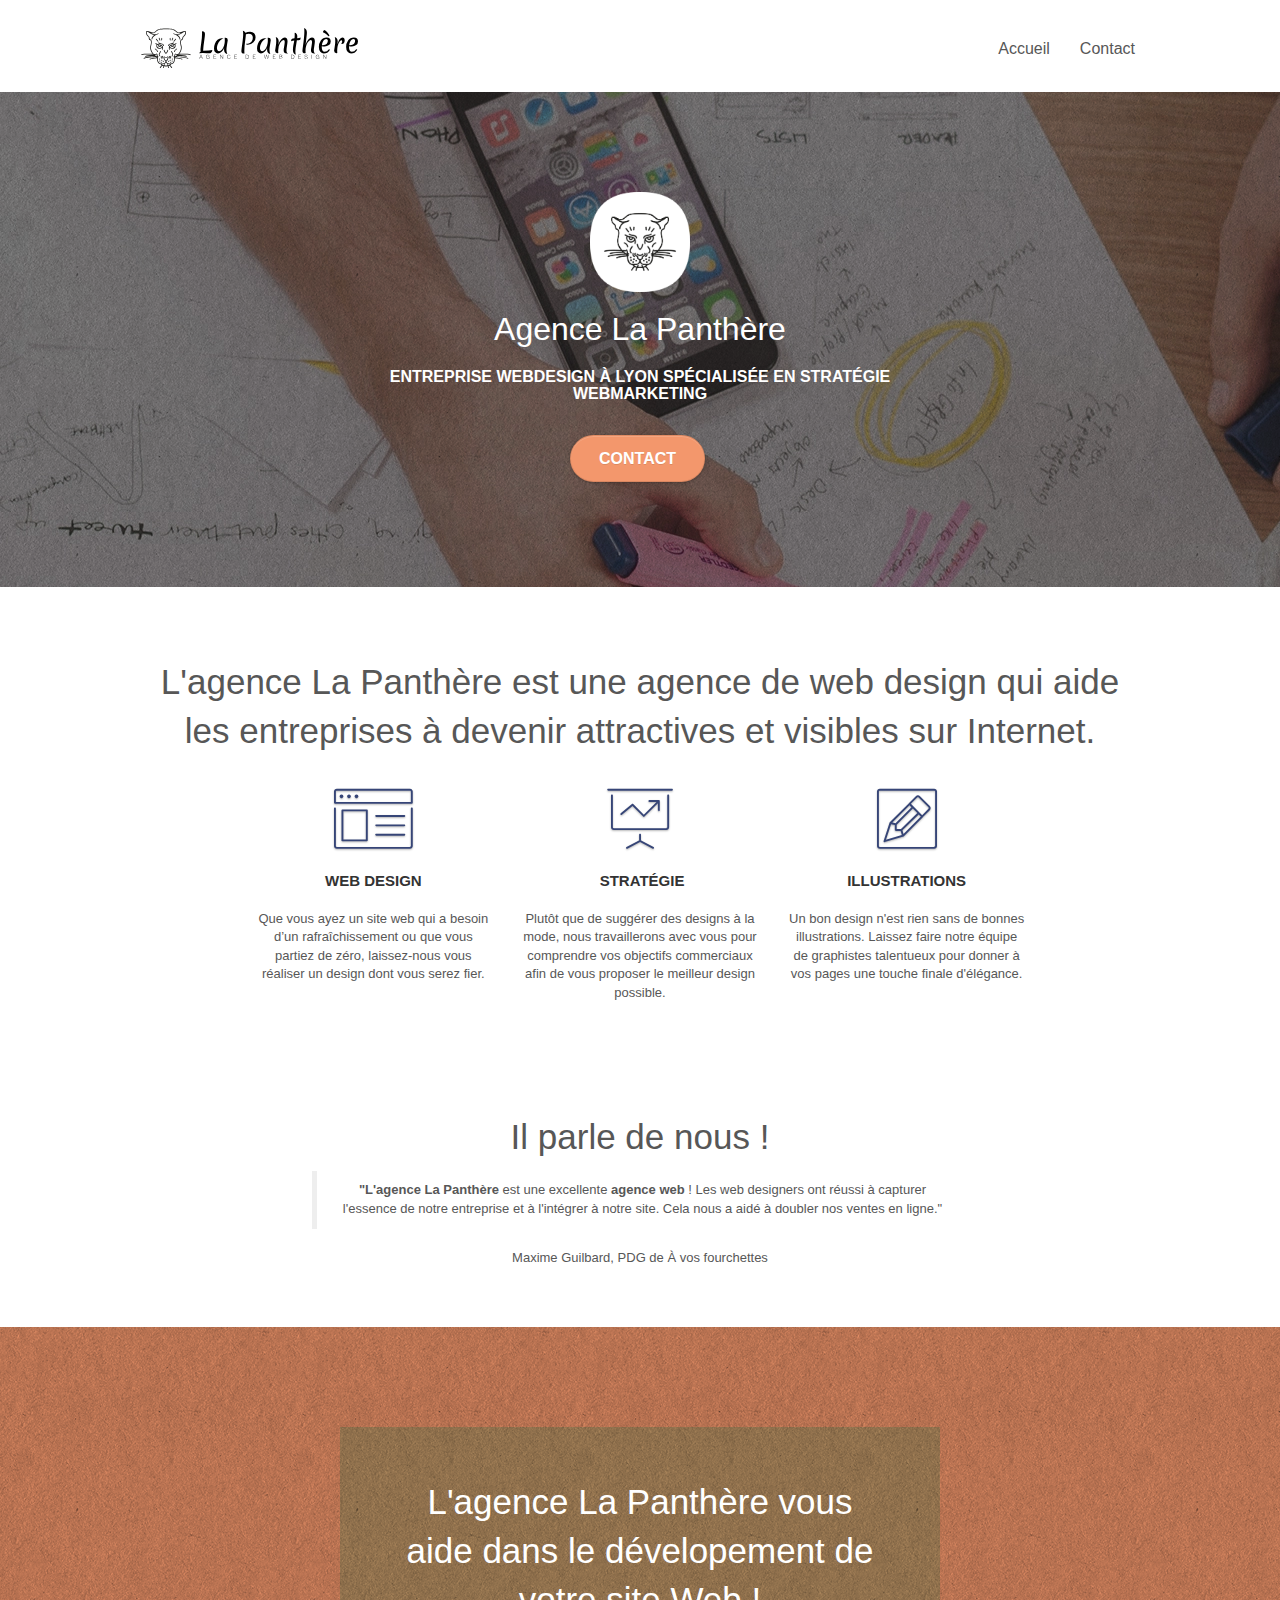
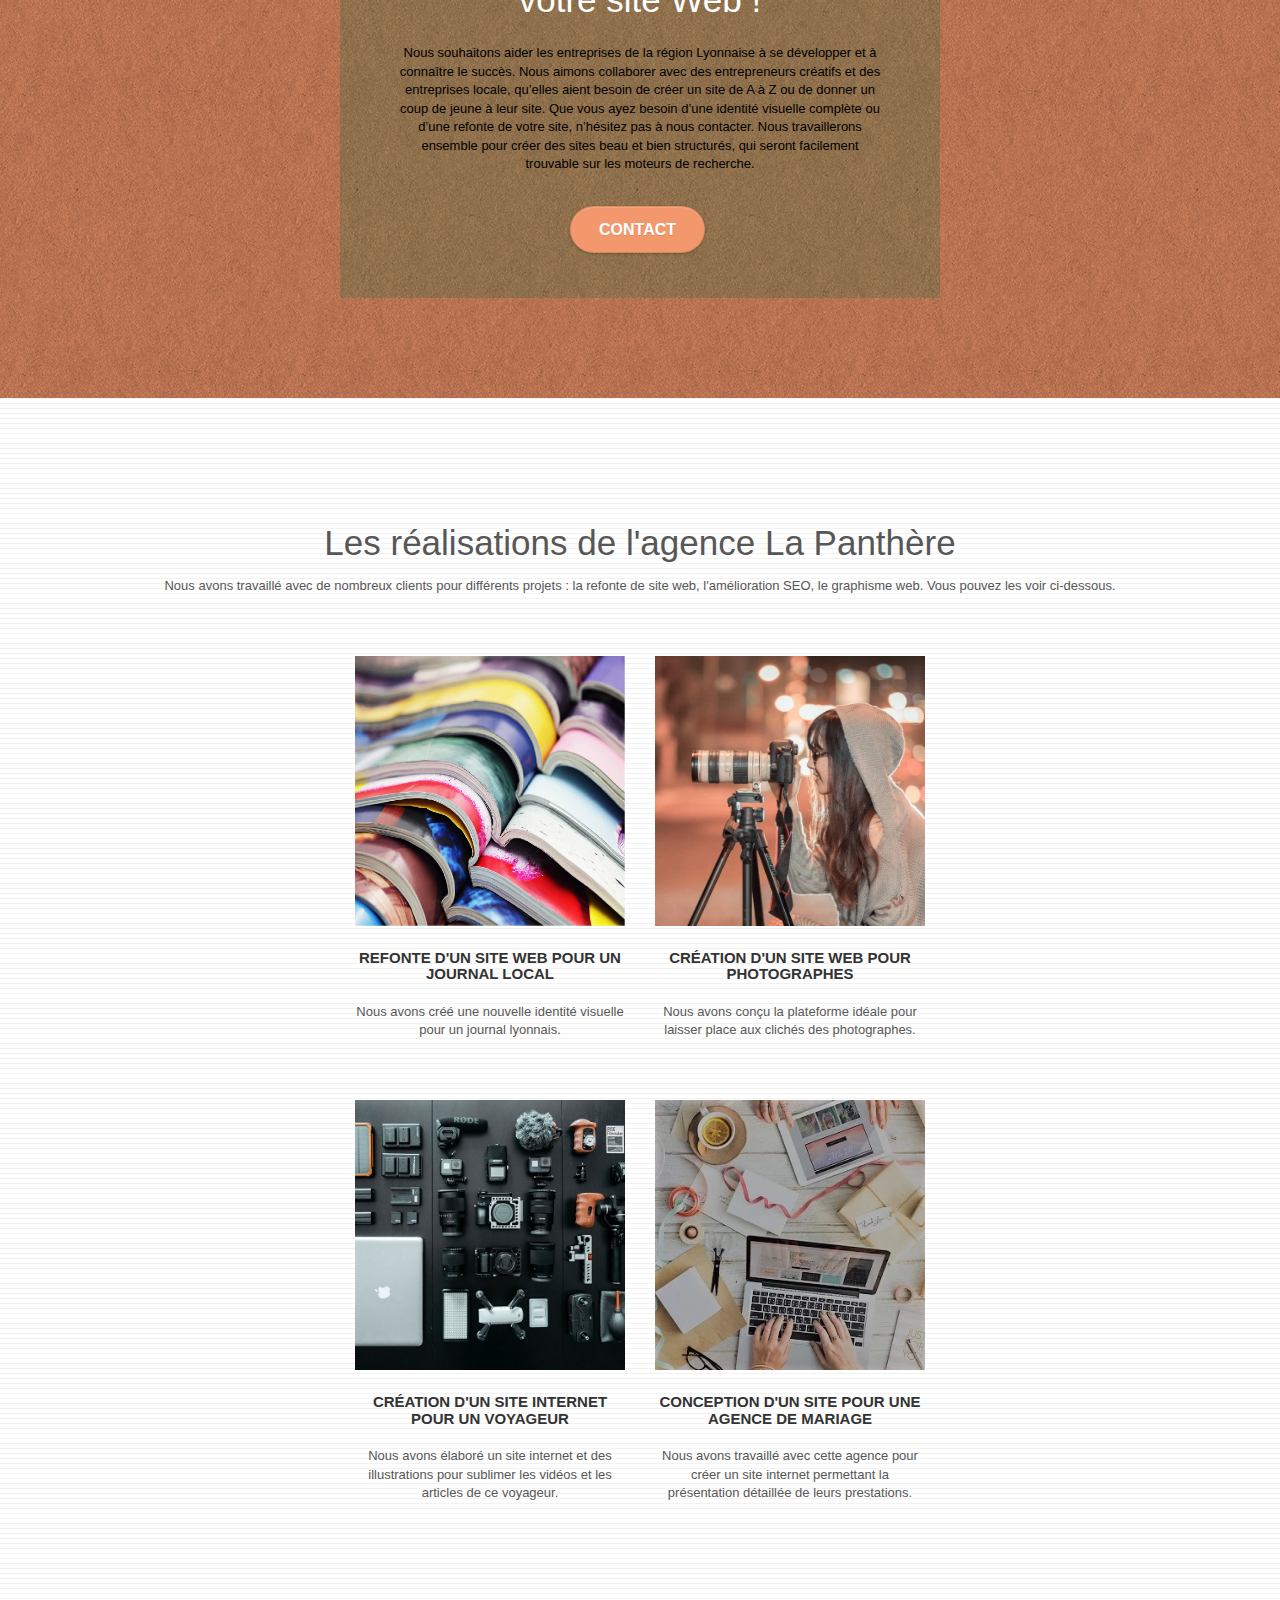
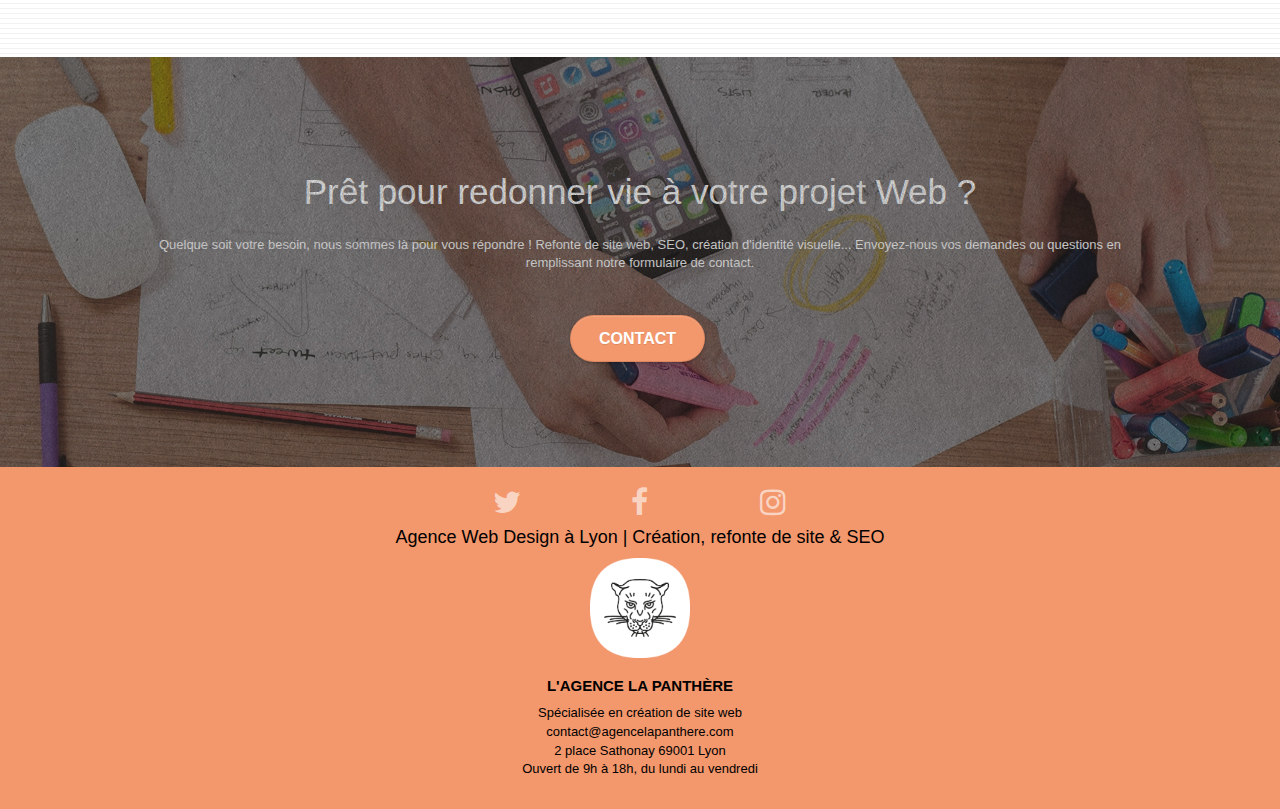
<file: index.html>
<!doctype html>
<html lang="FR">
<head>
    <meta charset="utf-8">
    <meta name="keywords" content="agence web à Lyon, agence webdesign Lyon, étapes de création d'un site web, refonte de site web, empreinte digitale, expérience Utilisateur, stratégie digitale, conception webdesign, consultants SEO, agence de référencement, stratégie webmarketing, création d'identité graphique, graphisme web">
    <meta name="description" content="Agence web à Lyon. La Panthère accompagnera ses clients dans les étapes de création d'un site web ou dans des projets de refonte de site.">
    <meta name="viewport" content="width=device-width, initial-scale=1.0, viewport-fit=cover">
    
	<link rel="shortcut icon" type="image/png" href="favicon.jpg">
	<link rel="stylesheet" type="text/css" href="./css/bootstrap.css">
	<link rel="stylesheet" type="text/css" href="style.css">
	<link rel="stylesheet" type="text/css" href="./css/font-awesome.css">
	<link rel="stylesheet" type="text/css" href="./css/et-line.css">
	
	<script src="./js/blocs.js" defer></script>

    <title>Agence Web Design à Lyon | Création, refonte de site & SEO | La Panthère</title>

    
<!-- Analytics -->
 
<!-- Analytics END -->
    
</head>
<body>
<!-- Principal conteneur -->
<main class="page-container">
    
<!-- bloc-0 -->
<header class="bloc bgc-white l-bloc " id="bloc-0">
	<div class="container bloc-sm">
		<nav class="navbar row">
			<div class="navbar-header">
				<a class="navbar-brand" href="index.html"><img src="img/agence-la-panthere-monochrome.svg" alt="paris web design logo agence web meilleure agence" height="40"></a>
				<button id="nav-toggle" type="button" class="ui-navbar-toggle navbar-toggle" data-toggle="collapse" data-target=".navbar-1">
					<span class="sr-only">Toggle navigation</span><span class="icon-bar"></span><span class="icon-bar"></span><span class="icon-bar"></span>
				</button>
			</div>
			<div class="collapse navbar-collapse navbar-1 special-dropdown-nav">
				<ul class="site-navigation nav navbar-nav">
					<li>
						<a href="index.html">Accueil</a>
					</li>
					<li>
					</li>
					<li>
						<a href="contact.html">Contact</a>
					</li>
				</ul>
			</div>
		</nav>
	</div>
</header>
<!-- bloc-0 END -->

<!-- bloc-1-presentation -->
<div class="bloc bgc-dark-slate-blue bg-banniere d-bloc bg-t-edge bloc-bg-texture texture-paper b-parallax" id="bloc-1-hero">
	<div class="container bloc-lg">
		<div class="row tight-width-whitespace">
			<div class="col-sm-12">
				<img src="img/logo.webp" class="center-block image-resize-mode" width="100" alt="Agence La Panthère, agence web paris, création logo paris">
				<h1 class="text-center hero-bloc-text tc-white ">
					Agence La Panthère
				</h1>
				<h3 class="text-center hero-bloc-text tc-white ">
					Entreprise webdesign à Lyon spécialisée en stratégie webmarketing
				</h3>
				<div class="text-center">
					<a href="contact.html" class="btn btn-lg btn-clean btn-rd cta-hero btn-atomic-tangerine" id="cta-hero">Contact</a>
				</div>
			</div>
		</div>
	</div>
</div>
<!-- bloc-1-presentation END -->

<!-- bloc-2-services -->
<div class="bloc bgc-white l-bloc" id="bloc-2-services">
	<div class="container bloc-md">
		<div class="row">
			<div class="col-sm-12 text-center">
				<h2>
					L'agence La Panthère est une agence de web design qui aide les entreprises à devenir attractives et visibles sur Internet.
				</h2>
			</div>
		</div>
		<div class="row voffset-lg med-width-whitespace">
			<div class="col-sm-4">
				<div class="text-center">
					<span class="et-icon-browser sm-shadow icon-dark-slate-blue icons icon-lg"></span>
				</div>
				<h3 class="mg-md text-center">
					Web design
				</h3>
				<p class="text-center ">
					Que vous ayez un site web qui a besoin d&rsquo;un rafraîchissement ou que vous partiez de zéro, laissez-nous vous réaliser un design dont vous serez fier.
				</p>
			</div>
			<div class="col-sm-4">
				<div class="text-center">
					<span class="et-icon-presentation sm-shadow icon-dark-slate-blue icons icon-lg"></span>
				</div>
				<h3 class="mg-md text-center">
					&nbsp;Stratégie
				</h3>
				<p class="text-center ">
					Plutôt que de suggérer des designs à la mode, nous travaillerons avec vous pour comprendre vos objectifs commerciaux afin de vous proposer le meilleur design possible.<br>
				</p>
			</div>
			<div class="col-sm-4">
				<div class="text-center">
					<span class="et-icon-edit sm-shadow icon-dark-slate-blue icons icon-lg"></span>
				</div>
				<h3 class="mg-md text-center">
					Illustrations
				</h3>
				<p class="text-center ">
					Un bon design n'est rien sans de bonnes illustrations. Laissez faire notre équipe de graphistes talentueux pour donner à vos pages une touche finale d'élégance.
				</p>
			</div>
		</div>
		<div class="row voffset-lg voffset">
			<div class="col-xs-12 col-md-8 col-md-offset-2 text-center">
				<h2>
					Il parle de nous !
				</h2>
				<figure class="text-center">
					<blockquote class="blockquote">
						<p>
							<strong>"L'agence La Panthère</strong> est une excellente <strong>agence web</strong> ! Les web designers ont réussi à capturer l'essence de notre entreprise et à l'intégrer à notre site. Cela nous a aidé à doubler nos ventes en ligne."
						</p>
					</blockquote>
					<figcaption class="blockquote-footer">
						<p>
							Maxime Guilbard, PDG de À vos fourchettes
						</p>
					</figcaption>
				</figure>
			</div>
		</div>
	</div>
</div>
<!-- bloc-2-services END -->

<!-- bloc-3-what-i-do -->
<div class="bloc tc-white bgc-atomic-tangerine bg-presentation d-bloc bloc-bg-texture texture-paper b-parallax" id="bloc-3-what-i-do">
	<div class="container bloc-lg">
		<div class="row tight-width-whitespace black-background">
			<div class="col-sm-12">
				<h2 class="mg-md text-center tc-white">
					L'agence La Panthère vous aide dans le dévelopement de votre site Web !
				</h2>
				<p class="text-center white">
					Nous souhaitons aider les entreprises de la région Lyonnaise à se développer et à connaître le succès. Nous aimons collaborer avec des entrepreneurs créatifs et des entreprises locale, qu’elles aient besoin de créer un site de A à Z ou de donner un coup de jeune à leur site. Que vous ayez besoin d’une identité visuelle complète ou d’une refonte de votre site, n’hésitez pas à nous contacter. Nous travaillerons ensemble pour créer des sites beau et bien structurés, qui seront facilement trouvable sur les moteurs de recherche.
				</p>
				<div class="text-center">
					<a href="contact.html" class="btn btn-lg btn-clean btn-rd cta-hero btn-atomic-tangerine">Contact</a>
				</div>
			</div>
		</div>
	</div>
</div>
<!-- bloc-3-what-i-do END -->

<!-- bloc-4-portfolio -->
<div class="bloc bgc-white bg-lines-h2-bg bg-repeat l-bloc" id="bloc-4-portfolio">
	<div class="container bloc-lg">
		<div class="row">
			<div class="col-sm-12 text-center">
				<h2>
					Les réalisations de l'agence La Panthère
				</h2>
				<p>
					Nous avons travaillé avec de nombreux clients pour différents projets : la refonte de site web, l'amélioration SEO, le graphisme web. Vous pouvez les voir ci-dessous.
				</p>
			</div>
		</div>
		<div class="row tight-width-whitespace portfolio-row">
			<div class="col-sm-6">
				<a href="#" data-lightbox="img/1.webp" data-gallery-id="gallery-1" data-caption="Refonte d'un site web pour un journal local" data-frame="snapshot-lb"><img src="img/1.webp" alt="paris web design logo agence web meilleure agence et refonte site web journal" class="img-responsive portfolio-thumb"></a>
				<h3 class="mg-md text-center">
					Refonte d'un site web pour un journal local
				</h3>
				<p class="text-center">
					Nous avons créé une nouvelle identité visuelle pour un journal lyonnais.
				</p>
			</div>
			<div class="col-sm-6">
				<a href="#" data-lightbox="img/2.webp" data-gallery-id="gallery-1" data-caption="Création d'un site web pour photographes" data-frame="snapshot-lb"><img src="img/2.webp" class="img-responsive portfolio-thumb" alt="paris web design logo agence web meilleure agence, Création d'un site web pour photographes"></a>
				<h3 class="mg-md text-center">
					Création d'un site web pour photographes
				</h3>
				<p class="text-center">
					Nous avons conçu la plateforme idéale pour laisser place aux clichés des photographes.
				</p>
			</div>
		</div>
		<div class="row tight-width-whitespace portfolio-row">
			<div class="col-sm-6">
				<a href="#" data-lightbox="img/3.webp" data-gallery-id="gallery-1" data-caption="Création d'un site internet pour un voyageur" data-frame="snapshot-lb"><img src="img/3.webp" class="img-responsive portfolio-thumb" alt="paris web design logo agence web meilleure agence, Création d'un site web pour voyageur"></a>
				<h3 class="mg-md text-center">
					Création d'un site internet pour un voyageur
				</h3>
				<p class="text-center">
					Nous avons élaboré un site internet et des illustrations pour sublimer les vidéos et les articles de ce voyageur.
				</p>
			</div>
			<div class="col-sm-6">
				<a href="#" data-lightbox="img/4.webp" data-gallery-id="gallery-1" data-caption="Conception d'un site pour une agence de mariage" data-frame="snapshot-lb"><img src="img/4.webp" class="img-responsive portfolio-thumb" alt="paris web design logo agence web meilleure agence, Création d'un site web pour agence de mariage"></a>
				<h3 class="mg-md text-center">
					Conception d'un site pour une agence de mariage
				</h3>
				<p class="text-center">
					Nous avons travaillé avec cette agence pour créer un site internet permettant la présentation détaillée de leurs prestations.
				</p>
			</div>
		</div>
	</div>
</div>
<!-- bloc-4-portfolio END -->

<!-- bloc-5-cta -->
<div class="bloc bgc-dark-slate-blue bg-banniere d-bloc bloc-bg-texture texture-paper" id="bloc-5-cta">
	<div class="container bloc-lg">
		<div class="row">
			<h2 class="mg-md text-center tc-white">
				Prêt pour redonner vie à votre projet Web ?
			</h2>
			<p class="mg-md text-center tc-white">
				Quelque soit votre besoin, nous sommes là pour vous répondre ! Refonte de site web, SEO, création d'identité visuelle... Envoyez-nous vos demandes ou questions en remplissant notre formulaire de contact.
			</p>
			<div class="col-sm-12 text-center">
				<a href="contact.html" class="btn btn-atomic-tangerine btn-clean btn-rd btn-lg cta-hero">Contact</a>
			</div>
		</div>
	</div>
</div>
<!-- bloc-5-cta END -->

<!-- Footer - bloc-8 -->
<footer class="bloc bgc-atomic-tangerine d-bloc" id="bloc-8">
	<div class="container bloc-sm">
		<div class="row">
			<div class="col-sm-12">
				<div class="row row-no-gutters social">
					<div class="col-xs-4 col-sm-4 text-center">
						<a class="social" href="#" title="Twitter"><span class="fa fa-twitter icon-md"></span></a>
					</div>
					<div class="col-xs-4 col-sm-4 text-center">
						<a class="social" href="#" title="Facebook"><span class="fa fa-facebook icon-md"></span></a>
					</div>
					<div class="col-xs-4 col-sm-4 text-center">
						<a class="social" href="#" title="Instagram"><span class="fa fa-instagram icon-md"></span></a>
					</div>
				</div>
				<div class="row row-no-gutters">
					<div class="row">
						<div class="col-sm-12 text-center">
							<h4 class="white">Agence Web Design à Lyon | Création, refonte de site & SEO</h4>
							<img src="img/logo.webp" class="center-block image-resize-mode" width="100" alt="Agence La Panthère, agence web paris, création logo paris">
							<h3 class="white">l'agence la panthère</h3>
							<p class="white">
								Spécialisée en création de site web<br>
								contact@agencelapanthere.com<br>
								2 place Sathonay 69001 Lyon<br>
								Ouvert de 9h à 18h, du lundi au vendredi<br>
							</p>
						</div>
					</div>
				</div>
			</div>
		</div>
	</div>
</footer>
<!-- Footer - bloc-8 END -->

</main>
<!-- Principal conteneur END -->
    

</body>
</html>
</file>
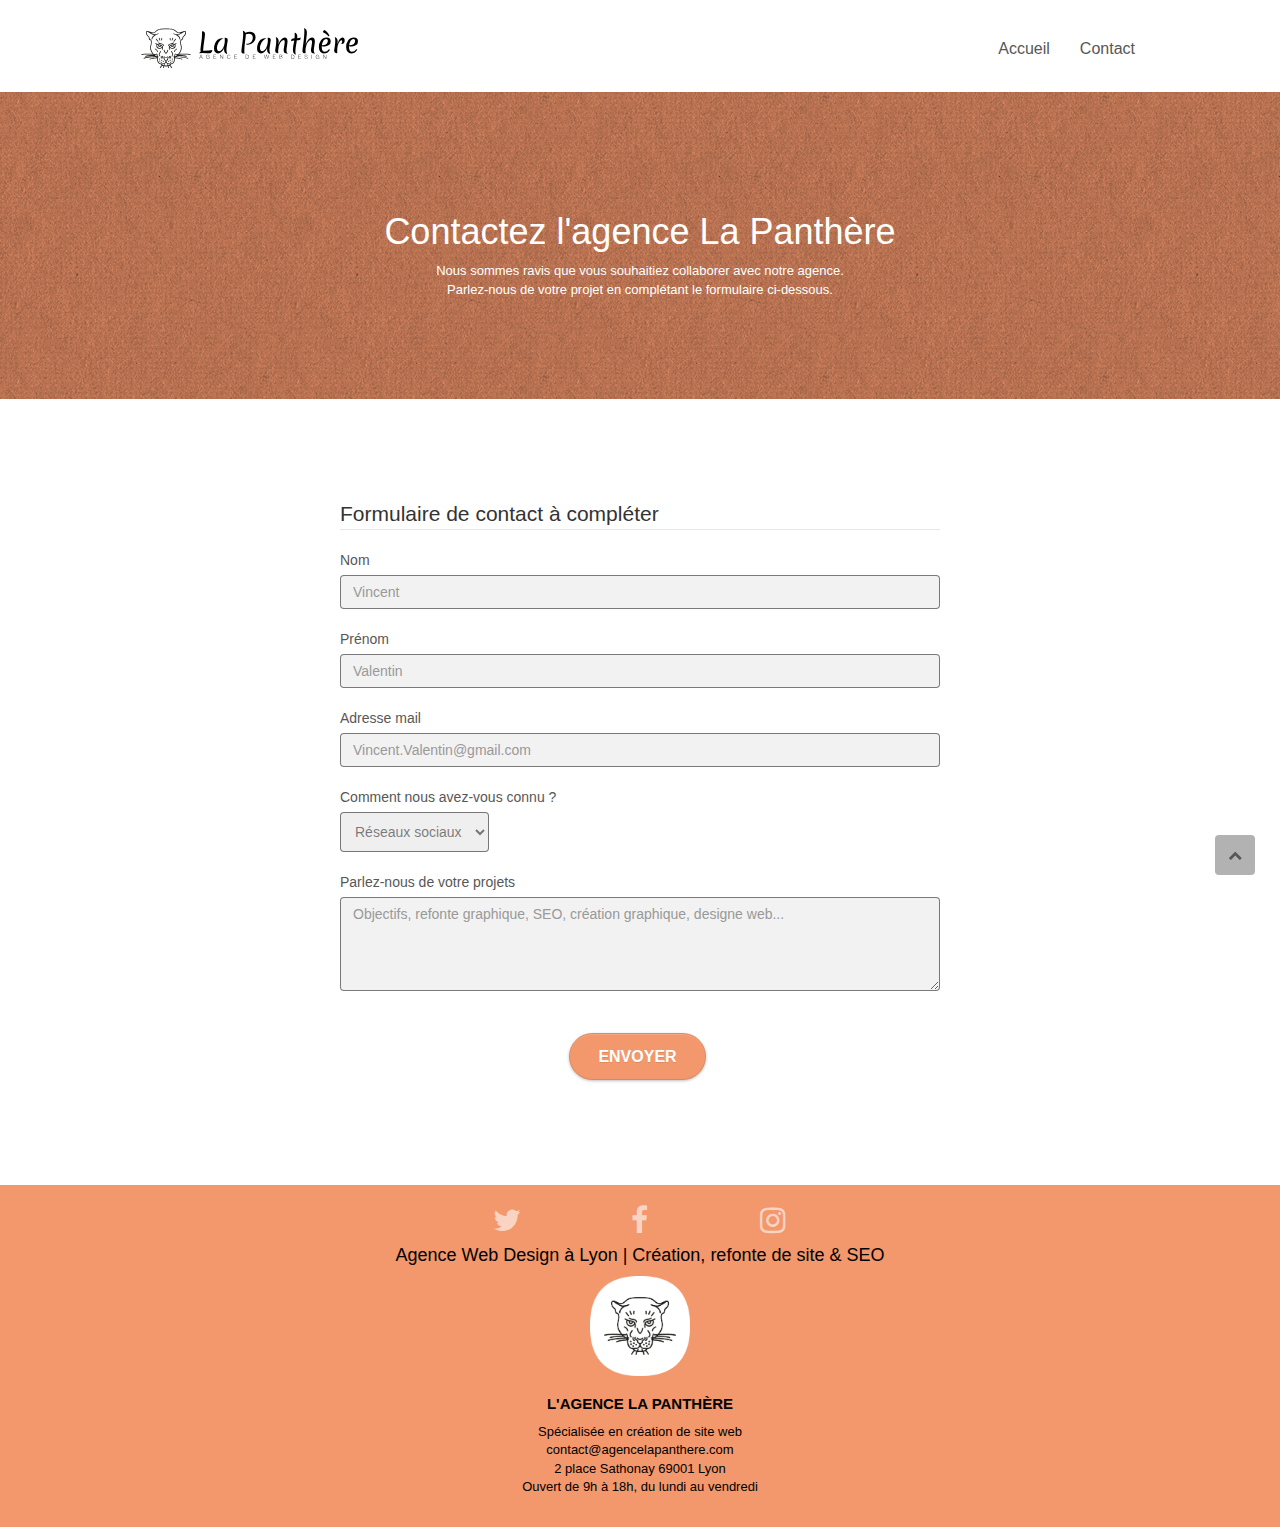
<file: contact.html>
<!doctype html>
<html lang="FR">
<head>
    <meta charset="utf-8">
    <meta name="keywords" content="agence web à Lyon, agence webdesign Lyon, étapes de création d'un site web, refonte de site web, empreinte digitale, expérience Utilisateur, stratégie digitale, conception webdesign, consultants SEO, agence de référencement, stratégie webmarketing, création d'identité graphique, graphisme web">
    <meta name="description" content="Agence web à Lyon. La Panthère accompagnera ses clients dans les étapes de création d'un site web ou dans des projets de refonte de site.">
    <meta name="viewport" content="width=device-width, initial-scale=1.0, viewport-fit=cover">
    <link rel="shortcut icon" type="image/png" href="favicon.jpg">
    
	<link rel="shortcut icon" type="image/png" href="favicon.jpg">
	<link rel="stylesheet" type="text/css" href="./css/bootstrap.css">
	<link rel="stylesheet" type="text/css" href="style.css">
	<link rel="stylesheet" type="text/css" href="./css/font-awesome.css">
	<link rel="stylesheet" type="text/css" href="./css/et-line.css">
	
	<script src="./js/jqBootstrapValidation.js" defer></script>
	<script src="./js/formHandler.js" defer></script>
    <title>Contact | La Panthère</title>

    
<!-- Analytics -->
 
<!-- Analytics END -->
    
</head>
<body>
<!-- Principal conteneur -->
<main class="page-container">
    
<!-- bloc-0 -->
<header class="bloc bgc-white l-bloc " id="bloc-0">
	<div class="container bloc-sm">
		<nav class="navbar row">
			<div class="navbar-header">
				<a class="navbar-brand" href="index.html"><img src="img/agence-la-panthere-monochrome.svg" alt="paris web design logo agence web meilleure agence" height="40"></a>
				<button id="nav-toggle" type="button" class="ui-navbar-toggle navbar-toggle" data-toggle="collapse" data-target=".navbar-1">
					<span class="sr-only">Toggle navigation</span><span class="icon-bar"></span><span class="icon-bar"></span><span class="icon-bar"></span>
				</button>
			</div>
			<div class="collapse navbar-collapse navbar-1 special-dropdown-nav">
				<ul class="site-navigation nav navbar-nav">
					<li>
						<a href="index.html">Accueil</a>
					</li>
					<li>
					</li>
					<li>
						<a href="page2.html">Contact</a>
					</li>
				</ul>
			</div>
		</nav>
	</div>
</header>
<!-- bloc-0 END -->

<!-- bloc-6 -->
<div class="bloc bg-dots-bg bg-repeat bgc-atomic-tangerine d-bloc bloc-bg-texture texture-paper" id="bloc-6">
	<div class="container bloc-lg">
		<div class="row tight-width-whitespace">
			<div class="col-sm-12">
				<h1 class="text-center tc-white">
					Contactez l'agence La Panthère
				</h1>
				<p class="text-center mg-lg tc-white tight-width-whitespace">
					Nous sommes ravis que vous souhaitiez collaborer avec notre agence.<br>
					Parlez-nous de votre projet en complétant le formulaire ci-dessous.
				</p>
			</div>
		</div>
	</div>
</div>
<!-- bloc-6 END -->

<!-- bloc-7 -->
<div class="bloc bgc-white l-bloc" id="bloc-7">
	<div class="container bloc-lg">
		<div class="row tight-width-whitespace">
			<form id="form_1" novalidate data-success-msg="Your message has been sent." data-fail-msg="Sorry it seems that our mail server is not responding, Sorry for the inconvenience!">
					<legend>Formulaire de contact à compléter</legend>
				  	<div class="mg-md">
						<label for="NomInput" class="form-label">Nom</label>
						<input type="text" id="NomInput" class="form-control" required placeholder="Vincent">
					</div>
					<div class="mg-md">
						<label for="PrenomInput" class="form-label">Prénom</label>
						<input type="text" id="PrenomInput" class="form-control" required placeholder="Valentin">
				  	</div>
					<div class="mg-md">
						<label for="MailInput" class="form-select">Adresse mail</label>
						<input type="text" id="MailInput" class="form-control" required placeholder="Vincent.Valentin@gmail.com">
				  	</div>
					<div class="mg-md">
						<label class="form-label" for="Select">Comment nous avez-vous connu ?</label><br>
						<select id="Select" class="form-label">
							<option value="ReseauxSociaux">Réseaux sociaux</option>
							<option value="Internet">Internet</option>
							<option value="Conseils">Conseils</option>
							<option value="Partenaires">Partenaires</option>
						</select>
				  	</div>
					<div class="mg-md">
						<label for="TextArea" class="form-label">Parlez-nous de votre projets</label>
						<textarea id="TextArea" class="form-control" rows="4" cols="50" placeholder="Objectifs, refonte graphique, SEO, création graphique, designe web..."></textarea>
				  	</div>
					<div class="text-center">
						<button type="submit" class="btn btn-lg btn-clean btn-rd cta-hero btn-atomic-tangerine" id="cta-hero">Envoyer</button>
					</div>
			</form>
		</div>
	</div>
</div>
<!-- bloc-7 END -->

<!-- ScrollToTop Button -->
<a class="bloc-button btn btn-d scrollToTop" onclick="scrollToTarget('1')"><span class="fa fa-chevron-up"></span></a>
<!-- ScrollToTop Button END-->


<!-- Footer - bloc-8 -->
<footer class="bloc bgc-atomic-tangerine d-bloc" id="bloc-8">
	<div class="container bloc-sm">
		<div class="row">
			<div class="col-sm-12">
				<div class="row row-no-gutters social">
					<div class="col-xs-4 col-sm-4 text-center">
						<a class="social" href="#" title="Twitter"><span class="fa fa-twitter icon-md"></span></a>
					</div>
					<div class="col-xs-4 col-sm-4 text-center">
						<a class="social" href="#" title="Facebook"><span class="fa fa-facebook icon-md"></span></a>
					</div>
					<div class="col-xs-4 col-sm-4 text-center">
						<a class="social" href="#" title="Instagram"><span class="fa fa-instagram icon-md"></span></a>
					</div>
				</div>
				<div class="row row-no-gutters">
					<div class="row">
						<div class="col-sm-12 text-center">
							<h4 class="white">Agence Web Design à Lyon | Création, refonte de site & SEO</h4>
							<img src="img/logo.webp" class="center-block image-resize-mode" width="100" alt="Agence La Panthère, agence web paris, création logo paris">
							<h3 class="white">l'agence la panthère</h3>
							<p class="white">
								Spécialisée en création de site web<br>
								contact@agencelapanthere.com<br>
								2 place Sathonay 69001 Lyon<br>
								Ouvert de 9h à 18h, du lundi au vendredi<br>
							</p>
						</div>
					</div>
				</div>
			</div>
		</div>
	</div>
</footer>
<!-- Footer - bloc-8 END -->

</main>
<!-- Principal conteneur END -->

</body>
</html>
</file>
<file: style.css>
body {
    margin: 0;
    padding: 0;
    background: #FFF;
    overflow-x: hidden;
    -webkit-font-smoothing: antialiased;
    -moz-osx-font-smoothing: grayscale;
}

a,
button {
    transition: all .3s ease-in-out;
    outline: none!important;
}

a:hover {
    text-decoration: none;
    cursor: pointer;
}

#page-loading-blocs-notifaction {
    position: fixed;
    top: 0;
    bottom: 0;
    width: 100%;
    z-index: 100000;
    background: #FFFFFF url("img/pageload-spinner.gif") no-repeat center center;
}

.bloc {
    width: 100%;
    clear: both;
    background: 50% 50% no-repeat;
    padding: 0 50px;
    -webkit-background-size: cover;
    -moz-background-size: cover;
    -o-background-size: cover;
    background-size: cover;
    position: relative;
}

.bloc .container {
    padding-left: 0;
    padding-right: 0;
}

.bloc-lg {
    padding: 100px 50px;
}

.bloc-md {
    padding: 50px;
}

.bloc-sm {
    padding: 20px 50px;
}

.bg-center,
.bg-l-edge,
.bg-r-edge,
.bg-t-edge,
.bg-b-edge,
.bg-tl-edge,
.bg-bl-edge,
.bg-tr-edge,
.bg-br-edge,
.bg-repeat {
    -webkit-background-size: auto!important;
    -moz-background-size: auto!important;
    -o-background-size: auto!important;
    background-size: auto!important;
}

.bg-repeat {
    background: repeat;
}

.bg-t-edge {
    background: top no-repeat;
}

.bloc-bg-texture::before {
    content: "";
    background-size: 2px 2px;
    position: absolute;
    top: 0;
    bottom: 0;
    left: 0;
    right: 0;
}

.texture-paper::before {
    background: url("img/texture-paper.webp");
    background-size: 280px 280px;
}

.b-parallax {
    background-attachment: fixed;
}

.d-bloc {
    color: rgba(255, 255, 255, .7);
}

.d-bloc button:hover {
    color: rgba(255, 255, 255, .9);
}

.d-bloc .icon-round,
.d-bloc .icon-square,
.d-bloc .icon-rounded,
.d-bloc .icon-semi-rounded-a,
.d-bloc .icon-semi-rounded-b {
    border-color: rgba(255, 255, 255, .9);
}

.d-bloc .divider-h span {
    border-color: rgba(255, 255, 255, .2);
}

.d-bloc .a-btn,
.d-bloc .navbar a,
.d-bloc .navbar-brand,
.d-bloc a .icon-sm,
.d-bloc a .icon-md,
.d-bloc a .icon-lg,
.d-bloc a .icon-xl,
.d-bloc h1 a,
.d-bloc h2 a,
.d-bloc h3 a,
.d-bloc h4 a,
.d-bloc h5 a,
.d-bloc h6 a,
.d-bloc p a {
    color: rgba(255, 255, 255, .6);
}

.d-bloc .a-btn:hover,
.d-bloc .navbar a:hover,
.d-bloc .navbar-brand:hover,
.d-bloc a:hover .icon-sm,
.d-bloc a:hover .icon-md,
.d-bloc a:hover .icon-lg,
.d-bloc a:hover .icon-xl,
.d-bloc h1 a:hover,
.d-bloc h2 a:hover,
.d-bloc h3 a:hover,
.d-bloc h4 a:hover,
.d-bloc h5 a:hover,
.d-bloc h6 a:hover,
.d-bloc p a:hover {
    color: rgba(255, 255, 255, 1);
}

.d-bloc .navbar-toggle .icon-bar {
    background: rgba(255, 255, 255, 1);
}

.d-bloc .btn-wire,
.d-bloc .btn-wire:hover {
    color: rgba(255, 255, 255, 1);
    border-color: rgba(255, 255, 255, 1);
}

.d-bloc .panel {
    color: rgba(0, 0, 0, .5);
}

.d-bloc .panel button:hover {
    color: rgba(0, 0, 0, .7);
}

.d-bloc .panel icon {
    border-color: rgba(0, 0, 0, .7);
}

.d-bloc .panel .divider-h span {
    border-color: rgba(0, 0, 0, .1);
}

.d-bloc .panel .a-btn {
    color: rgba(0, 0, 0, .6);
}

.d-bloc .panel .a-btn:hover {
    color: rgba(0, 0, 0, 1);
}

.d-bloc .panel .btn-wire,
.d-bloc .panel .btn-wire:hover {
    color: rgba(0, 0, 0, .7);
    border-color: rgba(0, 0, 0, .3);
}

.d-bloc .panel,
.l-bloc {
    color: rgba(0, 0, 0, .5);
}

.d-bloc .panel button:hover,
.l-bloc button:hover {
    color: rgba(0, 0, 0, .7);
}

.l-bloc .icon-round,
.l-bloc .icon-square,
.l-bloc .icon-rounded,
.l-bloc .icon-semi-rounded-a,
.l-bloc .icon-semi-rounded-b {
    border-color: rgba(0, 0, 0, .7);
}

.d-bloc .panel .divider-h span,
.l-bloc .divider-h span {
    border-color: rgba(0, 0, 0, .1);
}

.d-bloc .panel .a-btn,
.l-bloc .a-btn,
.l-bloc .navbar a,
.l-bloc .navbar-brand,
.l-bloc a .icon-sm,
.l-bloc a .icon-md,
.l-bloc a .icon-lg,
.l-bloc a .icon-xl,
.l-bloc h1 a,
.l-bloc h2 a,
.l-bloc h3 a,
.l-bloc h4 a,
.l-bloc h5 a,
.l-bloc h6 a,
.l-bloc p a {
    color: rgba(0, 0, 0, .6);
}

.d-bloc .panel .a-btn:hover,
.l-bloc .a-btn:hover,
.l-bloc .navbar a:hover,
.l-bloc .navbar-brand:hover,
.l-bloc a:hover .icon-sm,
.l-bloc a:hover .icon-md,
.l-bloc a:hover .icon-lg,
.l-bloc a:hover .icon-xl,
.l-bloc h1 a:hover,
.l-bloc h2 a:hover,
.l-bloc h3 a:hover,
.l-bloc h4 a:hover,
.l-bloc h5 a:hover,
.l-bloc h6 a:hover,
.l-bloc p a:hover {
    color: rgba(0, 0, 0, 1);
}

.l-bloc .navbar-toggle .icon-bar {
    color: rgba(0, 0, 0, .6);
}

.d-bloc .panel .btn-wire,
.d-bloc .panel .btn-wire:hover,
.l-bloc .btn-wire,
.l-bloc .btn-wire:hover {
    color: rgba(0, 0, 0, .7);
    border-color: rgba(0, 0, 0, .3);
}

.voffset {
    margin-top: 30px;
}

.voffset-lg {
    margin-top: 80px;
}

.row-no-gutters {
    margin-right: 0;
    margin-left: 0;
}

.row.row-no-gutters > [class^="col-"],
.row.row-no-gutters > [class*=" col-"] {
    padding-right: 0;
    padding-left: 0;
}

#bloc-1-hero h1 {
    font-size: 32px;
}

.navbar {
    margin-bottom: 0;
    z-index: 1;
}

.navbar-brand {
    height: auto;
    padding: 3px 15px;
    font-size: 25px;
    font-weight: normal;
    font-weight: 600;
    line-height: 44px;
}

.navbar-brand img {
    max-height: 200px;
    margin: 0 5px 0 0;
    display: inline;
}

.navbar-brand img[src$=svg] {
    min-width: 100px;
}

.nav-center .navbar-brand img {
    margin: 0;
}

.navbar .nav {
    padding-top: 2px;
    margin-right: -16px;
    float: right;
    z-index: 1;
}

.nav > li {
    float: left;
    margin-top: 4px;
    font-size: 16px;
}

.navbar-nav .open .dropdown-menu > li > a {
    text-align: inherit;
}

.nav > li a:hover,
.nav > li a:focus {
    background: transparent;
}

.navbar-toggle {
    margin: 10px 10px 0 0;
    border: 0px;
}

.navbar-toggle:hover {
    background: transparent!important;
}

.navbar-toggle .icon-bar {
    background-color: rgba(0, 0, 0, .5);
    width: 26px;
}

.nav-invert .navbar .nav {
    float: left;
}

.nav-invert .navbar-header,
.nav-invert .navbar-brand {
    float: right;
    position: relative;
    z-index: 2;
}

@media (min-width: 768px) {
    .site-navigation {
        position: absolute;
        top: 50%;
        right: 20px;
        transform: translate(0, -50%);
        -webkit-transform: translateY(-50%);
    }
    .nav > li .dropdown-menu a,
    .nav > li .dropdown-menu a:hover {
        color: #484848;
    }
    .nav-invert .site-navigation {
        left: 0;
        right: 0;
    }
    .nav-center {
        text-align: center;
    }
    .nav-center .navbar-header {
        width: 100%;
    }
    .nav-center .navbar-header,
    .nav-center .navbar-brand,
    .nav-center .nav > li {
        float: none;
        display: inline-block;
    }
    .nav-center .site-navigation {
        position: relative;
        width: 100%;
        right: 0;
        margin-right: 0px;
        margin-top: 20px;
    }
    .nav-center.mini-nav .navbar-toggle {
        float: none;
        margin: 10px auto 0;
    }
}

.nav > li > .dropdown a {
    background: none!important;
    display: block;
    padding: 14px 15px;
}

nav .caret {
    margin: 0 5px;
}

.dropdown-menu .dropdown-menu {
    top: -8px;
    left: 100%;
}

.dropdown-menu .dropmenu-flow-right {
    top: 100%;
    left: 0;
    margin-left: -1px;
    border-top-left-radius: 0;
    border-top-right-radius: 0;
}

.dropdown-menu .dropdown span {
    border: 4px solid black;
    border-top-color: transparent;
    border-right-color: transparent;
    border-bottom-color: transparent;
    margin: 6px -5px 0 0!important;
    float: right;
}

.mg-md {
    margin-top: 10px;
    margin-bottom: 20px;
}

.mg-lg {
    margin-top: 10px;
    margin-bottom: 40px;
}

.btn {
    margin: 0 5px 5px 0;
}

.btn.pull-right {
    margin: 0 0 5px 5px;
}

.btn-d,
.btn-d:hover,
.btn-d:focus {
    color: #FFF;
    background: rgba(0, 0, 0, .3);
}

button {
    outline: none!important;
}

.btn-rd {
    border-radius: 40px;
}

.btn-clean {
    border: 1px solid rgba(0, 0, 0, .08);
    border-bottom-color: rgba(0, 0, 0, .1);
    text-shadow: 0 1px 0 rgba(0, 0, 1, .1);
    box-shadow: 0 1px 3px rgba(0, 0, 1, .25), inset 0 1px 0 0 rgba(255, 255, 255, .15);
}

.icon-md {
    font-size: 30px!important;
}

.icon-lg {
    font-size: 60px!important;
}

.sm-shadow {
    text-shadow: 0 1px 2px rgba(0, 0, 0, .3);
}

.panel-sq,
.panel-sq .panel-heading,
.panel-sq .panel-footer {
    border-radius: 0;
}

.panel-rd {
    border-radius: 30px;
}

.panel-rd .panel-heading {
    border-radius: 29px 29px 0 0;
}

.panel-rd .panel-footer {
    border-radius: 0 0 29px 29px;
}

.form-control {
    border-color: rgba(0, 0, 0, .5);
    box-shadow: none;
    background-color: rgba(0, 0, 0, .05);
}

select {
    padding: 10px;
    border-radius: 4px;
    border: 1px solid;
}

.scrollToTop {
    width: 40px;
    height: 40px;
    position: fixed;
    bottom: 20px;
    right: 20px;
    z-index: 500;
    transition: all .3s ease-in-out;
}

.scrollToTop span {
    margin-top: 6px;
}

.showScrollTop {
    font-size: 14px;
    opacity: 1;
}

a[data-lightbox] {
    position: relative;
    display: block;
    text-align: center;
}

a[data-lightbox]:hover::before {
    content: "+";
    font-family: "HelveticaNeue-Light", "Helvetica Neue Light", "Helvetica Neue", Helvetica, Arial;
    font-size: 32px;
    width: 50px;
    height: 50px;
    margin-left: -25px;
    border-radius: 50%;
    background: rgba(0, 0, 0, .6);
    color: #FFF;
    font-weight: 100;
    z-index: 1;
    position: absolute;
    top: 50%;
    transform: translateY(-50%);
    -webkit-transform: translateY(-50%);
}

a[data-lightbox]:hover img {
    opacity: 0.6;
    -webkit-animation-fill-mode: none;
    animation-fill-mode: none;
}

#lightbox-modal {
    display: flex;
    align-items: center;
}

#lightbox-modal .modal-dialog {
    width: 90%;
    max-width: 900px;
    margin: 0 auto 0;
}

#lightbox-modal .modal-dialog img {
    max-height: 90vh;
    margin: 0 auto;
}

.lightbox-caption {
    padding: 20px;
    color: #FFF;
    background: rgba(0, 0, 0, .5);
    position: absolute;
    left: 15px;
    right: 15px;
    bottom: 5px;
}

.close-lightbox {
    color: #FFF;
    font-size: 30px;
    position: absolute;
    top: 20px;
    right: 20px;
    z-index: 20;
    background: rgba(0, 0, 0, .5);
    border: none;
    line-height: 30px;
    padding: 0 9px 5px;
    opacity: 0.3;
}

.close-lightbox:hover,
.next-lightbox:hover,
.prev-lightbox:hover {
    opacity: 1.0;
    color: #FFF;
}

.next-lightbox,
.prev-lightbox {
    font-size: 20px;
    color: rgba(255, 255, 255, .9);
    background: rgba(0, 0, 0, .5);
    transition: all .2s ease-in-out;
    position: absolute;
    top: 45%;
    z-index: 1;
    opacity: 0.4;
}

.next-lightbox {
    padding: 6px 8px 1px 13px;
    right: 25px;
}

.prev-lightbox {
    padding: 6px 13px 1px 10px;
    left: 25px;
}

.snapshot-lb .modal-body {
    padding-bottom: 45px;
}

.snapshot-lb .lightbox-caption {
    padding: 0;
    color: rgba(0, 0, 0, .5);
    background: none;
}

h1,
h2,
h3,
h4,
h5,
h6,
p,
label,
.btn,
a {
    font-family: "helvetica";
    font-weight: 400;
    color: #575757!important;
}

.container {
    max-width: 1000px;
}

.hero-bloc-text {
    font-size: 16px;
}

.hero-bloc-text-sub {
    font-size: 36px;
}

.statement-bloc-text {
    line-height: 26px;
    font-style: italic;
    font-size: 20px;
    text-align: center;
    font-weight: lighter;
    max-width: 520px;
    margin: auto auto auto auto;
}

p {
    font-size: 13px;
}

.tight-width-whitespace {
    max-width: 600px;
    margin: auto auto auto auto;
}

.h1 {
    font-size: 20px;
    font-family: "Open Sans";
}

.cta-hero {
    margin-top: 22px;
    color: #FFFFFF!important;
    text-transform: uppercase;
    padding: 12px 28px 12px 28px;
    font-size: 16px;
    font-weight: 700;
}

.social {
    max-width: 400px;
    margin: auto auto auto auto;
}

h2 {
    font-size: 35px;
    line-height: 1.4em;
}

h3 {
    font-size: 15px;
    text-transform: uppercase;
    font-weight: 700;
    color: #333333!important;
}

.med-width-whitespace {
    max-width: 800px;
    margin: auto auto auto auto;
    box-shadow: 0px 0px 0px #000000;
}

h1 {
    color: #333333!important;
}

h4 {
    color: #333333!important;
}

.icons {
    margin-bottom: 14px;
    margin-top: 24px;
}

.white {
    color: #000000!important;
}

.portfolio-thumb {
    margin-bottom: 24px;
}

.portfolio-row {
    margin-bottom: 44px;
    margin-top: 50px;
}

.avatar {
    box-shadow: 0px 4px 9px rgba(0, 0, 0, 0.3);
}

.black-background {
    background-color: rgba(165, 147, 99, 0.7);
    padding: 40px 40px 40px 40px;
}

.bold-link {
    font-weight: 900;
    text-decoration: underline!important;
}

.bgc-white {
    background-color: #FFFFFF;
}

.bgc-dark-slate-blue {
    background-color: #364577;
}

.bgc-atomic-tangerine {
    background-color: #F3976C;
}

.tc-white {
    color: #ffffff!important;
}

.btn-atomic-tangerine {
    background: #F3976C;
    color: #FFFFFF!important;
}

.btn-atomic-tangerine:hover {
    background: #c27956!important;
    color: #FFFFFF!important;
}

.ltc-white {
    color: #FFFFFF!important;
}

.ltc-white:hover {
    color: #cccccc!important;
}

.ltc-atomic-tangerine {
    color: #F3976C!important;
}

.ltc-atomic-tangerine:hover {
    color: #c27956!important;
}

.icon-dark-slate-blue {
    color: #364577!important;
    border-color: #364577!important;
}

.bg-dots-bg {
    background-image: url("img/dots-bg.png");
}

.bg-lines-h2-bg {
    background-image: url("img/lines-h2-bg.png");
}

.bg-banniere {
    background-image: url("img/agence-la-panthere.webp");
}

.bg-presentation {
    background-image: url("img/image-de-presentation.webp");
}

@media (max-width: 1024px) {
    .bloc {
        padding-left: 20px;
        padding-right: 20px;
    }
    .bloc.full-width-bloc,
    .bloc-tile-2.full-width-bloc .container,
    .bloc-tile-3.full-width-bloc .container,
    .bloc-tile-4.full-width-bloc .container {
        padding-left: 0;
        padding-right: 0;
    }
}

@media (max-width: 992px) and (min-width: 768px) {
    .navbar .nav {
        max-width: 80%
    }
    .nav-center.navbar .nav {
        max-width: 100%
    }
}

@media only screen and (min-width: 768px) and (max-width: 1024px) and (orientation: landscape) {
    .b-parallax {
        background-attachment: scroll;
    }
}

@media only screen and (min-width: 1024px) and (max-width: 1366px) and (-webkit-min-device-pixel-ratio: 1.5) {
    .b-parallax {
        background-attachment: scroll;
    }
}

@media (max-width: 991px) {
    .container {
        width: 100%;
    }
    .b-parallax {
        background-attachment: scroll;
    }
    .page-container,
    #hero-bloc {
        overflow-x: hidden;
        position: relative;
    }
    .bloc {
        padding-left: 5px;
        padding-right: 5px;
    }
    .bloc-group,
    .bloc-group .bloc {
        display: block;
        width: 100%;
    }
    .bloc-fill-screen .fill-bloc-top-edge,
    .bloc-fill-screen .fill-bloc-bottom-edge {
        padding: 0 20px;
        padding-left: 5px;
        padding-right: 5px;
    }
}

@media (max-width: 767px) {
    .page-container {
        overflow-x: hidden;
        position: relative;
    }
    h1,
    h2,
    h3,
    h4,
    h5,
    h6,
    p,
    #disqus_thread {
        padding-left: 10px!important;
        padding-right: 10px!important;
    }
    .b-parallax {
        background-attachment: scroll;
    }
    .navbar .nav {
        padding-top: 0;
        border-top: 1px solid rgba(0, 0, 0, .2);
        float: none!important;
    }
    .navbar.row {
        margin-left: 0;
        margin-right: 0;
    }
    .site-navigation {
        position: inherit;
        transform: none;
        -webkit-transform: none;
        -ms-transform: none;
    }
    .nav > li {
        margin-top: 0;
        border-bottom: 1px solid rgba(0, 0, 0, .1);
        background: rgba(0, 0, 0, .05);
        text-align: left;
        padding-left: 15px;
        width: 100%;
    }
    .nav > li:hover {
        background: rgba(0, 0, 0, .08);
    }
    .dropdown .dropdown a .caret {
        float: none;
        margin: 5px 0 0 10px!important;
        border: 4px solid black;
        border-bottom-color: transparent;
        border-right-color: transparent;
        border-left-color: transparent;
    }
    #hero-bloc .navbar .nav {
        background: rgba(0, 0, 0, .8);
    }
    #hero-bloc .navbar .nav a {
        color: rgba(255, 255, 255, .6);
    }
    .hero {
        padding: 50px 0;
    }
    .hero-nav {
        left: -1px;
        right: -1px;
    }
    .navbar-collapse {
        padding: 0;
        overflow-x: hidden;
        -webkit-box-shadow: none;
        box-shadow: none;
    }
    .navbar-brand img {
        max-height: 40px;
        width: auto;
    }
    .nav-invert .navbar-header {
        float: none;
        width: 100%;
    }
    .nav-invert .navbar-toggle {
        float: left;
        margin-left: 10px;
    }
    .bloc {
        padding-left: 0;
        padding-right: 0;
    }
    .bloc-xxl,
    .bloc-xl,
    .bloc-lg {
        padding: 40px 0;
    }
    .bloc-sm,
    .bloc-md {
        padding-left: 0;
        padding-right: 0;
    }
    .bloc-tile-2 .container,
    .bloc-tile-3 .container,
    .bloc-tile-4 .container,
    .bloc-fill-screen .fill-bloc-top-edge,
    .bloc-fill-screen .fill-bloc-bottom-edge {
        padding-left: 0;
        padding-right: 0;
    }
    .a-block {
        padding: 0 10px;
    }
    .btn-dwn {
        display: none;
    }
    .voffset {
        margin-top: 5px;
    }
    .voffset-md {
        margin-top: 20px;
    }
    .voffset-lg {
        margin-top: 30px;
    }
    form {
        padding: 5px;
    }
    .close-lightbox {
        display: inline-block;
    }
    .blocsapp-device-iphone5 {
        background-size: 216px 425px;
        padding-top: 60px;
        width: 216px;
        height: 425px;
    }
    .blocsapp-device-iphone5 img {
        width: 180px;
        height: 320px;
    }
}

@media (max-width: 400px) {
    .bloc {
        padding-left: 0;
        padding-right: 0;
    }
}

@media (max-width: 767px) {
    .bloc-mob-center-text {
        text-align: center;
    }
}
</file>
<file: css/et-line.css>
@font-face {
    font-family: et-line;
    src: url(../fonts/et-line.eot);
    src: url(../fonts/et-line.eot?#iefix) format('embedded-opentype'), url(../fonts/et-line.woff) format('woff'), url(../fonts/et-line.ttf) format('truetype'), url(../fonts/et-line.svg#et-line) format('svg');
    font-weight: 400;
    font-style: normal
}

.et-icon-adjustments,
.et-icon-alarmclock,
.et-icon-anchor,
.et-icon-aperture,
.et-icon-attachment,
.et-icon-bargraph,
.et-icon-basket,
.et-icon-beaker,
.et-icon-bike,
.et-icon-book-open,
.et-icon-briefcase,
.et-icon-browser,
.et-icon-calendar,
.et-icon-camera,
.et-icon-caution,
.et-icon-chat,
.et-icon-circle-compass,
.et-icon-clipboard,
.et-icon-clock,
.et-icon-cloud,
.et-icon-compass,
.et-icon-desktop,
.et-icon-dial,
.et-icon-document,
.et-icon-documents,
.et-icon-download,
.et-icon-dribbble,
.et-icon-edit,
.et-icon-envelope,
.et-icon-expand,
.et-icon-facebook,
.et-icon-flag,
.et-icon-focus,
.et-icon-gears,
.et-icon-genius,
.et-icon-gift,
.et-icon-global,
.et-icon-globe,
.et-icon-googleplus,
.et-icon-grid,
.et-icon-happy,
.et-icon-hazardous,
.et-icon-heart,
.et-icon-hotairballoon,
.et-icon-hourglass,
.et-icon-key,
.et-icon-laptop,
.et-icon-layers,
.et-icon-lifesaver,
.et-icon-lightbulb,
.et-icon-linegraph,
.et-icon-linkedin,
.et-icon-lock,
.et-icon-magnifying-glass,
.et-icon-map,
.et-icon-map-pin,
.et-icon-megaphone,
.et-icon-mic,
.et-icon-mobile,
.et-icon-newspaper,
.et-icon-notebook,
.et-icon-paintbrush,
.et-icon-paperclip,
.et-icon-pencil,
.et-icon-phone,
.et-icon-picture,
.et-icon-pictures,
.et-icon-piechart,
.et-icon-presentation,
.et-icon-pricetags,
.et-icon-printer,
.et-icon-profile-female,
.et-icon-profile-male,
.et-icon-puzzle,
.et-icon-quote,
.et-icon-recycle,
.et-icon-refresh,
.et-icon-ribbon,
.et-icon-rss,
.et-icon-sad,
.et-icon-scissors,
.et-icon-scope,
.et-icon-search,
.et-icon-shield,
.et-icon-speedometer,
.et-icon-strategy,
.et-icon-streetsign,
.et-icon-tablet,
.et-icon-target,
.et-icon-telescope,
.et-icon-toolbox,
.et-icon-tools,
.et-icon-tools-2,
.et-icon-trophy,
.et-icon-tumblr,
.et-icon-twitter,
.et-icon-upload,
.et-icon-video,
.et-icon-wallet,
.et-icon-wine {
    font-family: et-line;
    speak: none;
    font-style: normal;
    font-weight: 400;
    font-variant: normal;
    text-transform: none;
    line-height: 1;
    -webkit-font-smoothing: antialiased;
    -moz-osx-font-smoothing: grayscale;
    display: inline-block
}

.et-icon-mobile:before {
    content: "\e000"
}

.et-icon-laptop:before {
    content: "\e001"
}

.et-icon-desktop:before {
    content: "\e002"
}

.et-icon-tablet:before {
    content: "\e003"
}

.et-icon-phone:before {
    content: "\e004"
}

.et-icon-document:before {
    content: "\e005"
}

.et-icon-documents:before {
    content: "\e006"
}

.et-icon-search:before {
    content: "\e007"
}

.et-icon-clipboard:before {
    content: "\e008"
}

.et-icon-newspaper:before {
    content: "\e009"
}

.et-icon-notebook:before {
    content: "\e00a"
}

.et-icon-book-open:before {
    content: "\e00b"
}

.et-icon-browser:before {
    content: "\e00c"
}

.et-icon-calendar:before {
    content: "\e00d"
}

.et-icon-presentation:before {
    content: "\e00e"
}

.et-icon-picture:before {
    content: "\e00f"
}

.et-icon-pictures:before {
    content: "\e010"
}

.et-icon-video:before {
    content: "\e011"
}

.et-icon-camera:before {
    content: "\e012"
}

.et-icon-printer:before {
    content: "\e013"
}

.et-icon-toolbox:before {
    content: "\e014"
}

.et-icon-briefcase:before {
    content: "\e015"
}

.et-icon-wallet:before {
    content: "\e016"
}

.et-icon-gift:before {
    content: "\e017"
}

.et-icon-bargraph:before {
    content: "\e018"
}

.et-icon-grid:before {
    content: "\e019"
}

.et-icon-expand:before {
    content: "\e01a"
}

.et-icon-focus:before {
    content: "\e01b"
}

.et-icon-edit:before {
    content: "\e01c"
}

.et-icon-adjustments:before {
    content: "\e01d"
}

.et-icon-ribbon:before {
    content: "\e01e"
}

.et-icon-hourglass:before {
    content: "\e01f"
}

.et-icon-lock:before {
    content: "\e020"
}

.et-icon-megaphone:before {
    content: "\e021"
}

.et-icon-shield:before {
    content: "\e022"
}

.et-icon-trophy:before {
    content: "\e023"
}

.et-icon-flag:before {
    content: "\e024"
}

.et-icon-map:before {
    content: "\e025"
}

.et-icon-puzzle:before {
    content: "\e026"
}

.et-icon-basket:before {
    content: "\e027"
}

.et-icon-envelope:before {
    content: "\e028"
}

.et-icon-streetsign:before {
    content: "\e029"
}

.et-icon-telescope:before {
    content: "\e02a"
}

.et-icon-gears:before {
    content: "\e02b"
}

.et-icon-key:before {
    content: "\e02c"
}

.et-icon-paperclip:before {
    content: "\e02d"
}

.et-icon-attachment:before {
    content: "\e02e"
}

.et-icon-pricetags:before {
    content: "\e02f"
}

.et-icon-lightbulb:before {
    content: "\e030"
}

.et-icon-layers:before {
    content: "\e031"
}

.et-icon-pencil:before {
    content: "\e032"
}

.et-icon-tools:before {
    content: "\e033"
}

.et-icon-tools-2:before {
    content: "\e034"
}

.et-icon-scissors:before {
    content: "\e035"
}

.et-icon-paintbrush:before {
    content: "\e036"
}

.et-icon-magnifying-glass:before {
    content: "\e037"
}

.et-icon-circle-compass:before {
    content: "\e038"
}

.et-icon-linegraph:before {
    content: "\e039"
}

.et-icon-mic:before {
    content: "\e03a"
}

.et-icon-strategy:before {
    content: "\e03b"
}

.et-icon-beaker:before {
    content: "\e03c"
}

.et-icon-caution:before {
    content: "\e03d"
}

.et-icon-recycle:before {
    content: "\e03e"
}

.et-icon-anchor:before {
    content: "\e03f"
}

.et-icon-profile-male:before {
    content: "\e040"
}

.et-icon-profile-female:before {
    content: "\e041"
}

.et-icon-bike:before {
    content: "\e042"
}

.et-icon-wine:before {
    content: "\e043"
}

.et-icon-hotairballoon:before {
    content: "\e044"
}

.et-icon-globe:before {
    content: "\e045"
}

.et-icon-genius:before {
    content: "\e046"
}

.et-icon-map-pin:before {
    content: "\e047"
}

.et-icon-dial:before {
    content: "\e048"
}

.et-icon-chat:before {
    content: "\e049"
}

.et-icon-heart:before {
    content: "\e04a"
}

.et-icon-cloud:before {
    content: "\e04b"
}

.et-icon-upload:before {
    content: "\e04c"
}

.et-icon-download:before {
    content: "\e04d"
}

.et-icon-target:before {
    content: "\e04e"
}

.et-icon-hazardous:before {
    content: "\e04f"
}

.et-icon-piechart:before {
    content: "\e050"
}

.et-icon-speedometer:before {
    content: "\e051"
}

.et-icon-global:before {
    content: "\e052"
}

.et-icon-compass:before {
    content: "\e053"
}

.et-icon-lifesaver:before {
    content: "\e054"
}

.et-icon-clock:before {
    content: "\e055"
}

.et-icon-aperture:before {
    content: "\e056"
}

.et-icon-quote:before {
    content: "\e057"
}

.et-icon-scope:before {
    content: "\e058"
}

.et-icon-alarmclock:before {
    content: "\e059"
}

.et-icon-refresh:before {
    content: "\e05a"
}

.et-icon-happy:before {
    content: "\e05b"
}

.et-icon-sad:before {
    content: "\e05c"
}

.et-icon-facebook:before {
    content: "\e05d"
}

.et-icon-twitter:before {
    content: "\e05e"
}

.et-icon-googleplus:before {
    content: "\e05f"
}

.et-icon-rss:before {
    content: "\e060"
}

.et-icon-tumblr:before {
    content: "\e061"
}

.et-icon-linkedin:before {
    content: "\e062"
}

.et-icon-dribbble:before {
    content: "\e063"
}
</file>
